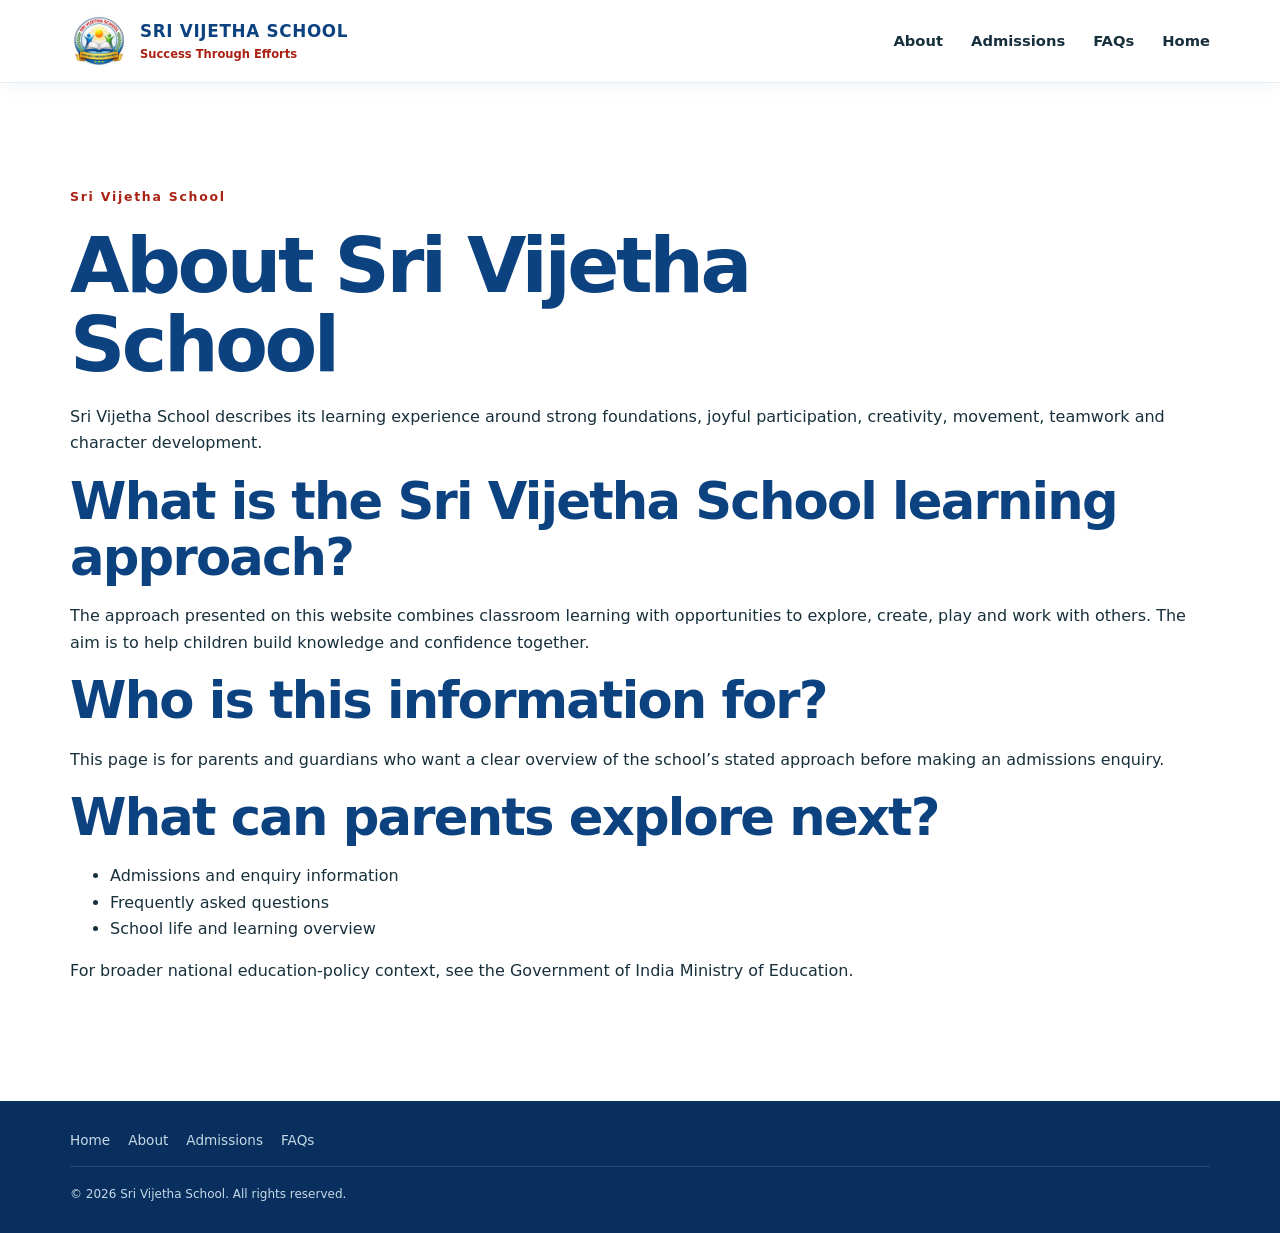
<file: about.html>
<!doctype html><html lang="en"><head><title>Sri Vijetha School | About</title><meta charset="utf-8"><meta name="viewport" content="width=device-width, initial-scale=1"><meta name="description" content="Sri Vijetha School | About. Clear information for parents and guardians about Sri Vijetha School."><link rel="canonical" href="https://www.srivijethaschool.com/about.html"><meta property="og:type" content="website"><meta property="og:site_name" content="Sri Vijetha School"><link rel="stylesheet" href="style.css"><link rel="icon" href="school-badge.jpg"><script type="application/ld+json">{"@context":"https://schema.org","@type":"WebPage","name":"Sri Vijetha School | About","url":"https://www.srivijethaschool.com/about.html","isPartOf":{"@id":"https://www.srivijethaschool.com/#website"},"about":{"@id":"https://www.srivijethaschool.com/#organization"}}</script></head><body><header class="site-header"><div class="container nav-wrap"><a class="brand" href="/" aria-label="Sri Vijetha School home"><img src="school-badge.jpg" alt="Sri Vijetha School badge"><div><strong>Sri Vijetha School</strong><small>Success Through Efforts</small></div></a><nav class="nav" aria-label="Main navigation"><a href="about.html">About</a><a href="admissions.html">Admissions</a><a href="faq.html">FAQs</a><a href="/">Home</a></nav></div></header><main class="section"><div class="container"><span class="section-kicker">Sri Vijetha School</span><h1>About Sri Vijetha School</h1><p>Sri Vijetha School describes its learning experience around strong foundations, joyful participation, creativity, movement, teamwork and character development.</p><h2>What is the Sri Vijetha School learning approach?</h2><p>The approach presented on this website combines classroom learning with opportunities to explore, create, play and work with others. The aim is to help children build knowledge and confidence together.</p><h2>Who is this information for?</h2><p>This page is for parents and guardians who want a clear overview of the school’s stated approach before making an admissions enquiry.</p><h2>What can parents explore next?</h2><ul><li><a href="admissions.html">Admissions and enquiry information</a></li><li><a href="faq.html">Frequently asked questions</a></li><li><a href="/">School life and learning overview</a></li></ul><p>For broader national education-policy context, see the <a href="https://www.education.gov.in/national-education-policy" rel="noopener noreferrer">Government of India Ministry of Education</a>.</p></div></main><footer><div class="container footer-grid"><div class="footer-links"><a href="/">Home</a><a href="about.html">About</a><a href="admissions.html">Admissions</a><a href="faq.html">FAQs</a></div><p>© <span id="year"></span> Sri Vijetha School. All rights reserved.</p></div></footer><script>document.getElementById('year').textContent=new Date().getFullYear();</script></body></html>
</file>
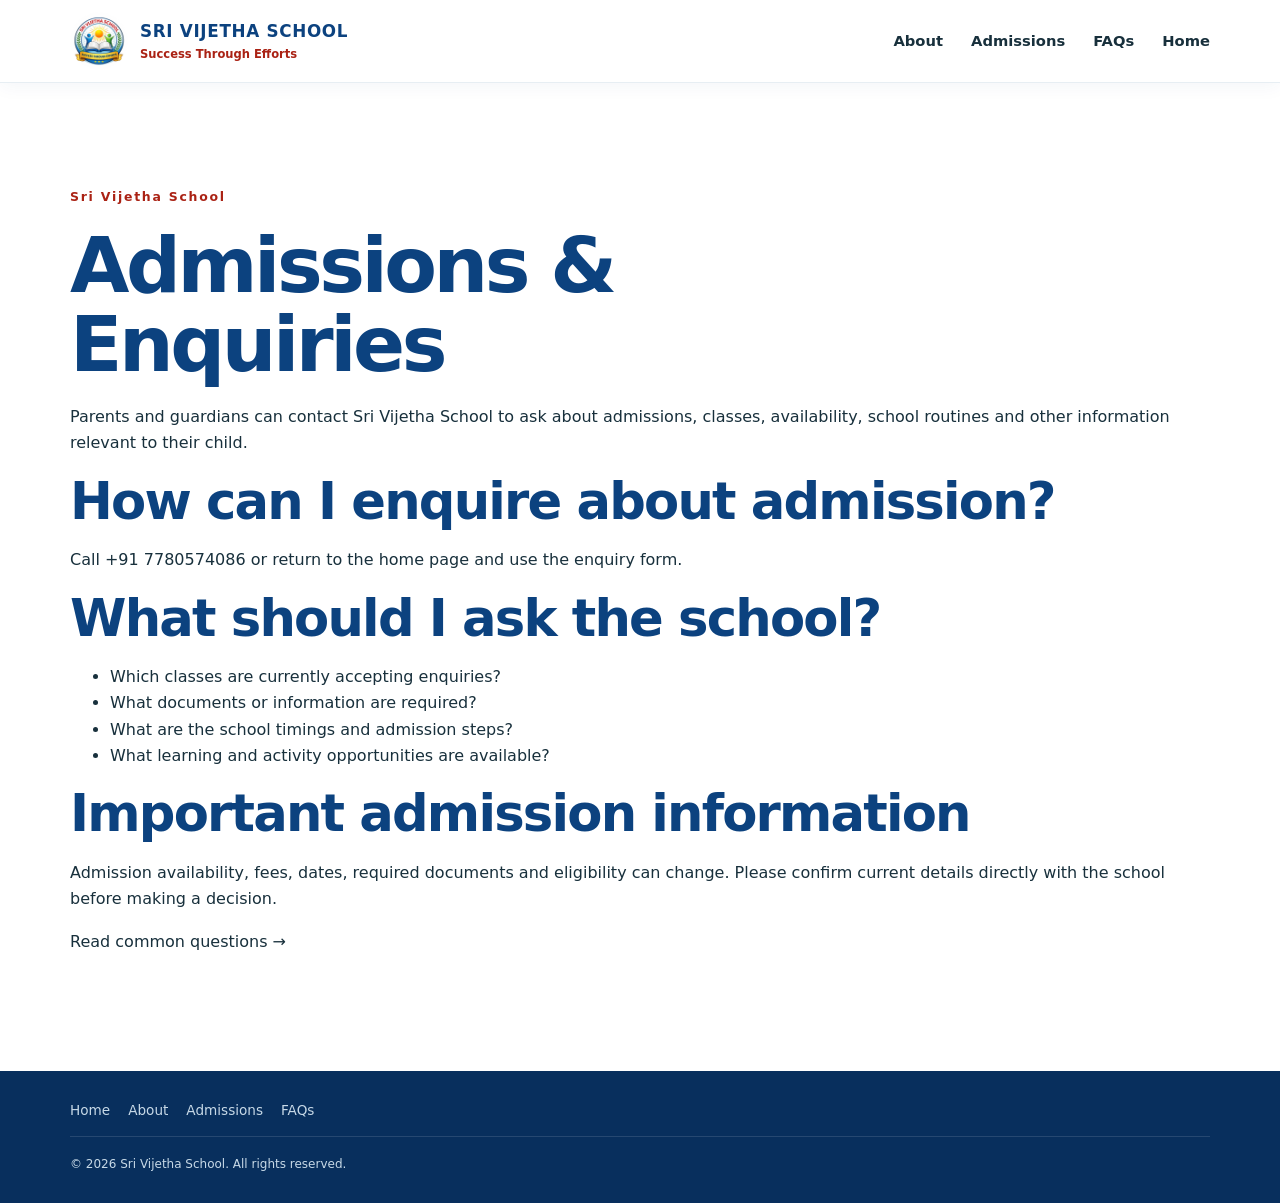
<file: admissions.html>
<!doctype html><html lang="en"><head><title>Sri Vijetha School | Admissions Enquiries</title><meta charset="utf-8"><meta name="viewport" content="width=device-width, initial-scale=1"><meta name="description" content="Sri Vijetha School | Admissions Enquiries. Clear information for parents and guardians about Sri Vijetha School."><link rel="canonical" href="https://www.srivijethaschool.com/admissions.html"><meta property="og:type" content="website"><meta property="og:site_name" content="Sri Vijetha School"><link rel="stylesheet" href="style.css"><link rel="icon" href="school-badge.jpg"><script type="application/ld+json">{"@context":"https://schema.org","@type":"WebPage","name":"Sri Vijetha School | Admissions Enquiries","url":"https://www.srivijethaschool.com/admissions.html","isPartOf":{"@id":"https://www.srivijethaschool.com/#website"},"about":{"@id":"https://www.srivijethaschool.com/#organization"}}</script></head><body><header class="site-header"><div class="container nav-wrap"><a class="brand" href="/" aria-label="Sri Vijetha School home"><img src="school-badge.jpg" alt="Sri Vijetha School badge"><div><strong>Sri Vijetha School</strong><small>Success Through Efforts</small></div></a><nav class="nav" aria-label="Main navigation"><a href="about.html">About</a><a href="admissions.html">Admissions</a><a href="faq.html">FAQs</a><a href="/">Home</a></nav></div></header><main class="section"><div class="container"><span class="section-kicker">Sri Vijetha School</span><h1>Admissions & Enquiries</h1><p>Parents and guardians can contact Sri Vijetha School to ask about admissions, classes, availability, school routines and other information relevant to their child.</p><h2>How can I enquire about admission?</h2><p>Call <a href="tel:+917780574086">+91 7780574086</a> or return to the <a href="/">home page</a> and use the enquiry form.</p><h2>What should I ask the school?</h2><ul><li>Which classes are currently accepting enquiries?</li><li>What documents or information are required?</li><li>What are the school timings and admission steps?</li><li>What learning and activity opportunities are available?</li></ul><h2>Important admission information</h2><p>Admission availability, fees, dates, required documents and eligibility can change. Please confirm current details directly with the school before making a decision.</p><p><a href="faq.html">Read common questions →</a></p></div></main><footer><div class="container footer-grid"><div class="footer-links"><a href="/">Home</a><a href="about.html">About</a><a href="admissions.html">Admissions</a><a href="faq.html">FAQs</a></div><p>© <span id="year"></span> Sri Vijetha School. All rights reserved.</p></div></footer><script>document.getElementById('year').textContent=new Date().getFullYear();</script></body></html>
</file>
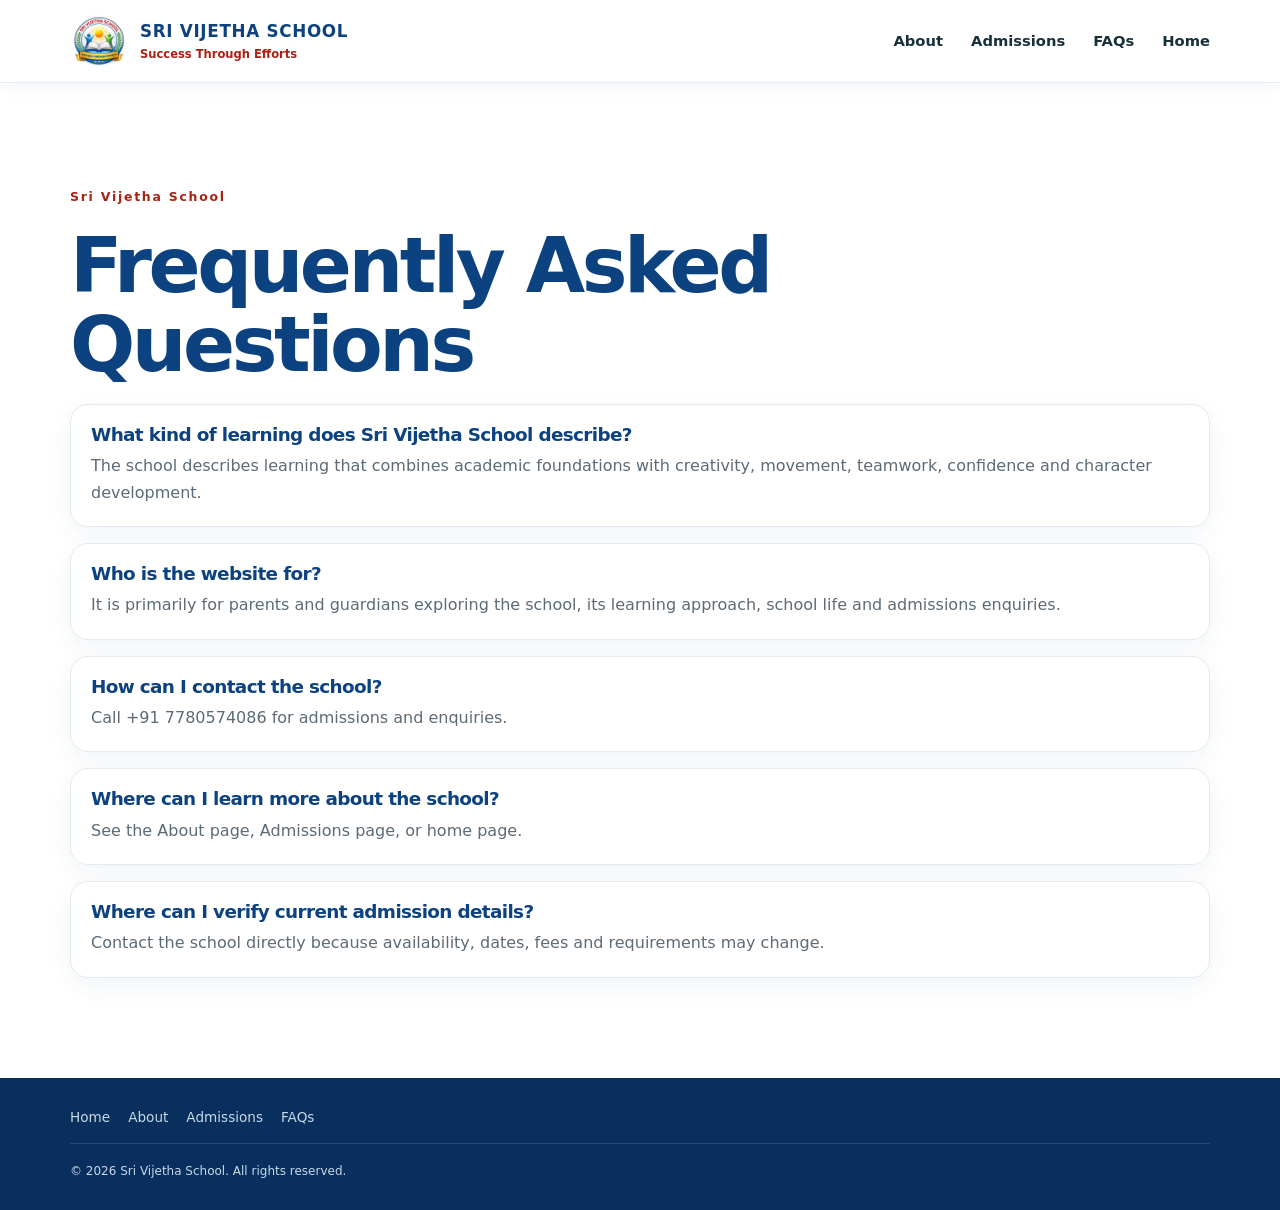
<file: faq.html>
<!doctype html><html lang="en"><head><title>Sri Vijetha School | Frequently Asked Questions</title><meta charset="utf-8"><meta name="viewport" content="width=device-width, initial-scale=1"><meta name="description" content="Sri Vijetha School | Frequently Asked Questions. Clear information for parents and guardians about Sri Vijetha School."><link rel="canonical" href="https://www.srivijethaschool.com/faq.html"><meta property="og:type" content="website"><meta property="og:site_name" content="Sri Vijetha School"><link rel="stylesheet" href="style.css"><link rel="icon" href="school-badge.jpg"><script type="application/ld+json">{"@context":"https://schema.org","@type":"WebPage","name":"Sri Vijetha School | Frequently Asked Questions","url":"https://www.srivijethaschool.com/faq.html","isPartOf":{"@id":"https://www.srivijethaschool.com/#website"},"about":{"@id":"https://www.srivijethaschool.com/#organization"}}</script></head><body><header class="site-header"><div class="container nav-wrap"><a class="brand" href="/" aria-label="Sri Vijetha School home"><img src="school-badge.jpg" alt="Sri Vijetha School badge"><div><strong>Sri Vijetha School</strong><small>Success Through Efforts</small></div></a><nav class="nav" aria-label="Main navigation"><a href="about.html">About</a><a href="admissions.html">Admissions</a><a href="faq.html">FAQs</a><a href="/">Home</a></nav></div></header><main class="section"><div class="container"><span class="section-kicker">Sri Vijetha School</span><h1>Frequently Asked Questions</h1><div class="faq-list"><article><h2>What kind of learning does Sri Vijetha School describe?</h2><p>The school describes learning that combines academic foundations with creativity, movement, teamwork, confidence and character development.</p></article><article><h2>Who is the website for?</h2><p>It is primarily for parents and guardians exploring the school, its learning approach, school life and admissions enquiries.</p></article><article><h2>How can I contact the school?</h2><p>Call <a href="tel:+917780574086">+91 7780574086</a> for admissions and enquiries.</p></article><article><h2>Where can I learn more about the school?</h2><p>See the <a href="about.html">About page</a>, <a href="admissions.html">Admissions page</a>, or <a href="/">home page</a>.</p></article><article><h2>Where can I verify current admission details?</h2><p>Contact the school directly because availability, dates, fees and requirements may change.</p></article></div></div></main><footer><div class="container footer-grid"><div class="footer-links"><a href="/">Home</a><a href="about.html">About</a><a href="admissions.html">Admissions</a><a href="faq.html">FAQs</a></div><p>© <span id="year"></span> Sri Vijetha School. All rights reserved.</p></div></footer><script>document.getElementById('year').textContent=new Date().getFullYear();</script></body></html>
</file>
<file: style.css>
:root{
  --blue:#0c427f; --blue2:#197dc2; --deep:#18303c; --red:#aa2214;
  --green:#4c873a; --yellow:#f7dc43; --gold:#ec9f19; --cream:#fffaf0;
  --sky:#eaf8ff; --white:#fff; --muted:#5c6b76; --shadow:0 20px 60px rgba(12,66,127,.12);
  --radius:26px;
}
*{box-sizing:border-box}html{scroll-behavior:smooth}body{margin:0;font-family:Inter,ui-sans-serif,system-ui,-apple-system,BlinkMacSystemFont,"Segoe UI",sans-serif;color:var(--deep);background:#fff;line-height:1.65}a{color:inherit;text-decoration:none}.container{width:min(1140px,92%);margin:auto}
.topbar{background:var(--blue);color:#fff;font-size:.82rem}.topbar-inner{display:flex;justify-content:space-between;padding:8px 0}.topbar a{color:var(--yellow);font-weight:800}
.site-header{position:sticky;top:0;z-index:20;background:rgba(255,255,255,.94);backdrop-filter:blur(12px);border-bottom:1px solid #e7eef3}.nav-wrap{display:flex;align-items:center;justify-content:space-between;min-height:82px}.brand{display:flex;align-items:center;gap:12px}.brand img{width:58px;height:58px;object-fit:contain;border-radius:50%;background:#fff}.brand strong{display:block;font-size:1.05rem;color:var(--blue);text-transform:uppercase;letter-spacing:.04em}.brand small{display:block;color:var(--red);font-weight:800;font-size:.72rem}.nav{display:flex;align-items:center;gap:28px;font-weight:700;font-size:.92rem}.nav a:hover{color:var(--blue2)}.nav-cta{background:var(--blue);color:#fff!important;padding:11px 18px;border-radius:999px;box-shadow:0 8px 18px rgba(12,66,127,.2)}.menu-toggle{display:none;border:0;background:transparent;font-size:1.8rem;color:var(--blue)}
.hero{position:relative;overflow:hidden;background:linear-gradient(180deg,#f7fdff 0%,#e8f7ff 80%,#fff 100%);padding:74px 0 0}.hero-grid{display:grid;grid-template-columns:1fr 1fr;gap:40px;align-items:center;min-height:590px}.eyebrow,.section-kicker{font-size:.78rem;font-weight:900;letter-spacing:.14em;color:var(--red)}h1{font-size:clamp(2.65rem,5vw,4.8rem);line-height:1.02;margin:14px 0 20px;letter-spacing:-.045em;color:var(--blue)}h1 span,h2 span{color:var(--green)}.hero-copy>p{font-size:1.1rem;max-width:580px;color:var(--muted)}.hero-actions{display:flex;gap:13px;flex-wrap:wrap;margin:28px 0}.btn{display:inline-flex;align-items:center;justify-content:center;gap:12px;border:0;padding:14px 22px;border-radius:999px;font-weight:900;cursor:pointer;font-size:.95rem}.btn-primary{background:var(--gold);color:#163448;box-shadow:0 12px 24px rgba(236,159,25,.25)}.btn-primary:hover{transform:translateY(-2px)}.btn-ghost{border:2px solid #bcd3e1;color:var(--blue);background:#fff}.hero-points{display:flex;gap:18px;flex-wrap:wrap;font-size:.82rem;font-weight:800;color:var(--blue)}.hero-points span{display:inline-flex;gap:5px}
.hero-art{position:relative;height:540px;border-radius:42px;background:linear-gradient(180deg,#bcecff 0%,#eafff5 62%,#77b955 62%,#4d873a 100%);box-shadow:var(--shadow);overflow:hidden}.hero-sun{position:absolute;width:230px;height:230px;border-radius:50%;background:rgba(247,220,67,.16);right:-70px;top:-60px}.cloud{position:absolute;background:#fff;border-radius:999px;opacity:.9}.cloud:before,.cloud:after{content:"";position:absolute;background:#fff;border-radius:50%}.cloud-a{width:110px;height:28px;left:30px;top:60px}.cloud-a:before{width:44px;height:44px;left:15px;top:-20px}.cloud-a:after{width:52px;height:52px;right:12px;top:-28px}.cloud-b{width:95px;height:24px;right:25px;top:130px}.cloud-b:before{width:40px;height:40px;left:12px;top:-20px}.cloud-b:after{width:44px;height:44px;right:8px;top:-25px}.school-building{position:absolute;left:18%;right:18%;bottom:120px;height:230px}.school-roof{height:0;border-left:190px solid transparent;border-right:190px solid transparent;border-bottom:80px solid var(--red);filter:drop-shadow(0 8px 0 rgba(12,66,127,.12))}.school-front{height:150px;background:#fff7df;border:6px solid #d88a1a;border-top:0;border-radius:0 0 18px 18px;position:relative;padding:16px}.school-sign{background:var(--blue);color:#fff;text-align:center;padding:8px;border-radius:9px;font-weight:1000;font-size:.85rem;letter-spacing:.12em}.windows{display:flex;gap:18px;justify-content:center;margin-top:20px}.windows i{width:42px;height:48px;background:#9eddf5;border:5px solid var(--blue);border-radius:7px}.door{position:absolute;bottom:0;left:calc(50% - 26px);width:52px;height:75px;background:var(--blue);border-radius:22px 22px 0 0}.grass{position:absolute;bottom:0;left:0;right:0;height:105px;background:repeating-linear-gradient(80deg,transparent 0 14px,rgba(255,255,255,.08) 15px 17px)}
.tree{position:absolute;bottom:92px;width:72px;height:120px}.tree:before{content:"";position:absolute;bottom:0;left:31px;width:13px;height:60px;background:#754b2c;border-radius:8px}.tree:after{content:"";position:absolute;left:4px;top:0;width:65px;height:70px;border-radius:50%;background:var(--green);box-shadow:25px 18px 0 #65a747,-14px 20px 0 #397b3d}.tree-a{left:5%}.tree-b{right:5%;transform:scale(.9)}
.kid{position:absolute;bottom:76px;width:80px;height:170px;animation:bob 2.7s ease-in-out infinite}.kid .head{position:absolute;left:23px;top:0;width:44px;height:44px;border-radius:50%;background:#b96d45;border:3px solid rgba(0,0,0,.08)}.kid .body{position:absolute;left:17px;top:43px;width:56px;height:72px;border-radius:22px 22px 14px 14px}.kid .arm{position:absolute;top:49px;width:15px;height:64px;border-radius:12px;background:#b96d45;transform-origin:top}.kid .a1{left:7px;transform:rotate(34deg)}.kid .a2{right:7px;transform:rotate(-50deg)}.kid .leg{position:absolute;top:106px;width:15px;height:64px;background:#244b70;border-radius:10px}.kid .l1{left:23px;transform:rotate(8deg)}.kid .l2{right:23px;transform:rotate(-8deg)}.kid-blue{left:24%;animation-delay:.2s}.kid-blue .body{background:#197dc2}.kid-green{left:48%;animation-delay:.8s}.kid-green .body{background:#55a938}.kid-yellow{right:17%;animation-delay:1.3s}.kid-yellow .body{background:#f0aa1d}.ball{position:absolute;bottom:90px;left:44%;font-size:2.1rem;animation:ball 4s ease-in-out infinite}
.wave{height:80px;background:#fff;border-radius:50% 50% 0 0/100% 100% 0 0;margin-top:-20px;position:relative;z-index:2}
.trust-strip{background:#fff;border-bottom:1px solid #e8eef2}.stats{display:grid;grid-template-columns:repeat(4,1fr);padding:26px 0}.stats div{display:flex;flex-direction:column;align-items:center;text-align:center;border-right:1px solid #e2e9ee}.stats div:last-child{border:0}.stats strong{font-size:2rem;color:var(--blue);line-height:1}.stats span{font-size:.78rem;color:var(--muted);font-weight:800;margin-top:6px}
.section{padding:100px 0}.section-soft{background:#f4fbff}.section-navy{background:linear-gradient(135deg,#0c427f,#12355f);color:#fff}.two-col{display:grid;grid-template-columns:1fr 1fr;gap:70px;align-items:center}.section h2{font-size:clamp(2.2rem,4vw,3.4rem);line-height:1.1;margin:12px 0 18px;color:var(--blue);letter-spacing:-.035em}.section-copy p{color:var(--muted);font-size:1.02rem}.section-copy em{color:var(--red);font-style:normal}.text-link{color:var(--blue);font-weight:900;display:inline-block;margin-top:8px}.badge-card{position:relative;background:linear-gradient(145deg,#fff,#f4fbff);border-radius:36px;padding:34px;box-shadow:var(--shadow);text-align:center;overflow:hidden}.badge-card img{position:relative;z-index:2;width:min(100%,420px);display:block;margin:auto;filter:drop-shadow(0 20px 24px rgba(12,66,127,.16))}.badge-glow{position:absolute;width:260px;height:260px;border-radius:50%;background:rgba(247,220,67,.26);top:-90px;right:-60px}.badge-caption{position:relative;z-index:2;margin-top:8px}.badge-caption span{display:block;font-size:.72rem;text-transform:uppercase;letter-spacing:.15em;color:var(--red);font-weight:900}.badge-caption strong{font-size:1.15rem;color:var(--blue)}
.section-heading{text-align:center;max-width:720px;margin:0 auto 42px}.section-heading h2{margin-bottom:12px}.section-heading p{color:var(--muted)}.cards{display:grid;gap:18px}.cards.four{grid-template-columns:repeat(4,1fr)}.feature-card{background:#fff;border:1px solid #e2edf3;border-radius:24px;padding:26px;box-shadow:0 10px 30px rgba(12,66,127,.05);transition:.25s}.feature-card:hover{transform:translateY(-7px);box-shadow:var(--shadow)}.feature-card .icon{font-size:2rem}.feature-card h3{margin:14px 0 7px;color:var(--blue)}.feature-card p{margin:0;color:var(--muted);font-size:.9rem}
.life-grid{display:grid;grid-template-columns:1.25fr 1fr 1fr;grid-template-rows:260px 260px;gap:18px}.life-card{background:#fff;border:1px solid #e1ebf0;border-radius:26px;overflow:hidden;box-shadow:0 10px 28px rgba(12,66,127,.06);transition:.25s}.life-card:hover{transform:translateY(-5px)}.life-tall{grid-row:span 2}.life-illustration{height:185px;position:relative;overflow:hidden;display:flex;align-items:center;justify-content:center;font-size:3rem}.life-tall .life-illustration{height:405px}.life-photo{width:100%;height:100%;object-fit:cover;display:block;transition:transform .5s ease}.life-card:hover .life-photo{transform:scale(1.04)}.life-card>div:last-child{padding:15px 18px}.life-card b{display:block;color:var(--blue)}.life-card small{color:var(--muted)}.playground{background:linear-gradient(#bfeeff 0 58%,#76b84c 58%)}.playground .sun{position:absolute;top:20px;right:30px;font-size:3rem;color:#f4bf21}.slide{position:absolute;width:120px;height:18px;background:var(--red);right:18%;bottom:72px;transform:rotate(58deg);border-radius:20px}.swing{position:absolute;width:100px;height:75px;border:5px solid var(--blue);border-bottom:0;bottom:45px;left:15%}.kid-mini{position:absolute;bottom:28px;font-size:4rem}.k1{left:35%}.k2{right:12%}.art-room{background:#fff4cc}.science-room{background:#e5f6ff}.friends{background:#eff8e8;gap:5px}.friends span{font-size:4rem}
.light h2{color:#fff}.light p{color:#c7d9e7}.facility-grid{display:grid;grid-template-columns:repeat(4,1fr);gap:16px}.facility{padding:26px;border:1px solid rgba(255,255,255,.15);border-radius:22px;background:rgba(255,255,255,.06)}.facility span{font-size:2rem}.facility h3{margin:13px 0 5px}.facility p{margin:0;color:#bdd0df;font-size:.88rem}
.quote-section{padding-top:80px;padding-bottom:80px;background:#fffaf0}.quote-card{max-width:850px;text-align:center;background:#fff;border:1px solid #f2e4bd;border-radius:30px;padding:55px 45px;box-shadow:0 20px 50px rgba(180,120,30,.08)}.quote-mark{font-family:Georgia;font-size:5rem;line-height:.7;color:var(--gold)}blockquote{margin:20px 0 12px;font-size:clamp(1.4rem,3vw,2.2rem);line-height:1.3;color:var(--blue);font-weight:800}.quote-card p{color:var(--red);font-weight:900}
.contact-section{background:#f4fbff}.contact-grid{display:grid;grid-template-columns:1fr 1fr;gap:70px;align-items:start}.contact-copy h2{color:var(--blue)}.contact-copy>p{color:var(--muted)}.contact-list{display:grid;gap:15px;margin-top:28px}.contact-list>div{display:flex;align-items:center;gap:15px}.contact-list>div>span{width:46px;height:46px;display:grid;place-items:center;background:#fff;border-radius:14px;box-shadow:0 8px 20px rgba(12,66,127,.08)}.contact-list small{display:block;color:var(--muted)}.contact-list b{color:var(--blue)}.enquiry-form{background:#fff;border:1px solid #dfebf1;border-radius:28px;padding:30px;box-shadow:var(--shadow)}.enquiry-form h3{margin-top:0;color:var(--blue);font-size:1.4rem}.enquiry-form label{display:block;font-size:.8rem;font-weight:900;color:var(--blue);margin-top:14px}.enquiry-form input,.enquiry-form select,.enquiry-form textarea{width:100%;margin-top:6px;border:1px solid #d7e4eb;border-radius:12px;padding:12px 13px;font:inherit;outline:none;background:#fbfdff}.enquiry-form input:focus,.enquiry-form select:focus,.enquiry-form textarea:focus{border-color:var(--blue2);box-shadow:0 0 0 3px rgba(25,125,194,.1)}.enquiry-form button{margin-top:18px;width:100%}.form-note{font-size:.72rem;color:#7a8a94;margin-bottom:0}
footer{background:#082f5d;color:#c7d9e7;padding:28px 0}.footer-grid{display:grid;grid-template-columns:1fr auto;align-items:center;gap:15px}.footer-brand strong{color:#fff}.footer-brand small{color:var(--yellow)}.footer-links{display:flex;gap:22px;font-size:.85rem}.footer-links a:hover{color:#fff}.footer-grid>p{grid-column:1/-1;margin:0;font-size:.75rem;border-top:1px solid rgba(255,255,255,.12);padding-top:18px}
.reveal{opacity:0;transform:translateY(22px);transition:opacity .7s ease,transform .7s ease}.reveal.visible{opacity:1;transform:none}.delay-1{transition-delay:.1s}.delay-2{transition-delay:.2s}.delay-3{transition-delay:.3s}
@keyframes bob{0%,100%{transform:translateY(0) rotate(-1deg)}50%{transform:translateY(-10px) rotate(2deg)}}@keyframes ball{0%,100%{transform:translate(0,0) rotate(0)}50%{transform:translate(40px,-70px) rotate(180deg)}}
@media(max-width:900px){.nav{gap:16px}.hero-grid,.two-col,.contact-grid{grid-template-columns:1fr}.hero{padding-top:45px}.hero-art{height:470px}.cards.four,.facility-grid{grid-template-columns:repeat(2,1fr)}.life-grid{grid-template-columns:1fr 1fr;grid-template-rows:300px 300px}.life-tall{grid-row:span 2}.life-tall .life-illustration{height:245px}.school-building{left:14%;right:14%}.stats{grid-template-columns:repeat(2,1fr);gap:18px}.stats div:nth-child(2){border:0}.contact-grid{gap:35px}}
@media(max-width:680px){.topbar-right{display:none}.nav{display:none;position:absolute;left:4%;right:4%;top:78px;background:#fff;border-radius:18px;padding:16px;box-shadow:var(--shadow);flex-direction:column;align-items:stretch}.nav.open{display:flex}.nav a{padding:9px 12px}.menu-toggle{display:block}.brand img{width:50px;height:50px}.brand strong{font-size:.9rem}.hero-grid{min-height:auto}.hero-art{height:390px}.school-building{bottom:92px;transform:scale(.78);transform-origin:bottom center}.kid{transform:scale(.72);transform-origin:bottom center}.kid-blue{left:15%}.kid-green{left:43%}.kid-yellow{right:8%}.tree{bottom:65px}.grass{height:75px}.cards.four,.facility-grid,.life-grid{grid-template-columns:1fr}.life-grid{grid-template-rows:auto}.life-tall{grid-row:auto}.life-tall .life-illustration{height:240px}.life-illustration{height:160px}.life-photo{height:100%}.stats{grid-template-columns:1fr 1fr}.stats strong{font-size:1.55rem}.section{padding:72px 0}.two-col{gap:35px}.badge-card{padding:18px}.footer-grid{grid-template-columns:1fr}.footer-links{flex-wrap:wrap}.footer-grid>p{grid-column:auto}}

.answer-summary{background:#f7fbfe;border-bottom:1px solid #e2edf4;padding:16px 0;color:var(--deep)}.answer-summary .container{font-size:.98rem}.faq-list{display:grid;gap:16px}.faq-list article{background:#fff;border:1px solid #e2ebf0;border-radius:18px;padding:20px;box-shadow:0 8px 24px rgba(12,66,127,.06)}.faq-list h2,.faq-list h3{margin:0 0 8px;color:var(--blue);font-size:1.15rem}.faq-list p{margin:0;color:var(--muted)}.footer-links{display:flex;gap:18px;flex-wrap:wrap}.footer-links a:hover{color:var(--blue2)}@media(max-width:760px){.nav{gap:12px;font-size:.78rem}.answer-summary{font-size:.9rem}}
.content-list,.steps,.evidence-list{margin:18px 0 0;padding-left:22px;color:var(--muted)}.content-list li,.steps li,.evidence-list li{margin:7px 0}.steps{display:grid;gap:6px;text-align:left;max-width:620px;margin:18px auto 0}.evidence-list{display:grid;gap:5px;text-align:left;margin:18px auto 0;max-width:650px}.section-heading>p{margin-bottom:8px}
/* Parent-first UI/UX refresh */
:root{--focus:#197dc2}
body{background:#fff}
.topbar{font-size:.78rem}.topbar-inner{min-height:34px;align-items:center}.topbar-right a{text-decoration:underline;text-underline-offset:3px}
.site-header{box-shadow:0 3px 18px rgba(12,66,127,.05)}
.nav a{position:relative}.nav a:not(.nav-cta)::after{content:"";position:absolute;left:12px;right:12px;bottom:-8px;height:2px;background:var(--gold);transform:scaleX(0);transition:.2s;transform-origin:center}.nav a:not(.nav-cta):hover::after{transform:scaleX(1)}
.answer-summary{padding:12px 0}.answer-summary .container{display:flex;align-items:center;gap:9px;flex-wrap:wrap}.summary-label{font-size:.68rem;font-weight:900;letter-spacing:.14em;color:var(--red);background:#fff1ee;padding:5px 9px;border-radius:999px}.answer-summary strong{color:var(--blue)}
.hero{padding:52px 0 0}.hero-grid{min-height:610px;gap:64px}.hero-copy{max-width:650px}.eyebrow{display:inline-flex;align-items:center;gap:8px;background:#fff;border:1px solid #dceaf2;padding:7px 12px;border-radius:999px;box-shadow:0 6px 18px rgba(12,66,127,.05)}h1{font-size:clamp(3rem,6vw,5.35rem);max-width:700px;margin-top:18px}.hero-lead{font-size:1.18rem!important;line-height:1.7!important;max-width:620px}.hero-actions{margin:30px 0 20px}.btn{min-height:50px}.btn-primary{padding-left:26px;padding-right:26px}.hero-points{gap:10px}.hero-points span{background:#fff;border:1px solid #dceaf2;padding:7px 11px;border-radius:999px;font-size:.76rem}.hero-note{display:flex;gap:12px;align-items:center;margin-top:24px;max-width:420px;padding:12px 14px;background:rgba(255,255,255,.72);border-left:3px solid var(--gold);border-radius:12px}.hero-note-icon{width:30px;height:30px;border-radius:50%;display:grid;place-items:center;background:#fff4d5;color:var(--blue);font-weight:900}.hero-note strong,.hero-note small{display:block}.hero-note strong{font-size:.8rem;color:var(--blue)}.hero-note small{font-size:.74rem;color:var(--muted);margin-top:2px}
.hero-art{border-radius:38px;min-height:540px}.hero-art-label{position:absolute;z-index:5;top:18px;left:18px;background:rgba(255,255,255,.9);padding:7px 11px;border-radius:999px;color:var(--blue);font-size:.67rem;font-weight:900;letter-spacing:.1em;box-shadow:0 7px 18px rgba(12,66,127,.12)}
.trust-strip{padding:4px 0 12px}.trust-strip .section-heading p{margin:0}.stats{padding:18px 0 26px}.stats strong{font-size:1.65rem}.stats span{max-width:130px}
.section{scroll-margin-top:95px}.section-heading h2{letter-spacing:-.045em}.feature-card{min-height:205px}.feature-card h3{font-size:1.02rem}.feature-card p{line-height:1.6}
.contact-heading{margin-bottom:45px}.contact-heading h2{margin-bottom:10px}.contact-section{padding-top:90px}.contact-list b a{color:var(--blue)}.contact-list b a:hover{text-decoration:underline}
.enquiry-form{position:sticky;top:105px}.enquiry-form input:focus,.enquiry-form select:focus,.enquiry-form textarea:focus{outline:3px solid rgba(25,125,194,.12)}
@media(max-width:900px){.hero-grid{gap:35px;min-height:auto}.hero-copy{max-width:none}.hero-art{min-height:460px}.enquiry-form{position:static}.nav{gap:12px}}
@media(max-width:680px){.topbar-inner{justify-content:center}.topbar-inner>span:first-child{font-size:.72rem}.answer-summary .container{display:block}.answer-summary strong{display:block;margin-top:4px}.hero{padding-top:34px}.hero-grid{gap:28px}.hero-copy{text-align:left}h1{font-size:clamp(2.65rem,13vw,4rem);line-height:1.02}.hero-lead{font-size:1.02rem!important}.hero-actions{display:grid;grid-template-columns:1fr}.btn{width:100%}.hero-points{display:grid;grid-template-columns:1fr}.hero-points span{justify-content:center}.hero-note{margin-top:18px}.hero-art{min-height:370px;border-radius:28px}.hero-art-label{font-size:.58rem}.stats{gap:8px}.stats div{padding:6px}.stats strong{font-size:1.25rem}.stats span{font-size:.68rem}.contact-heading{text-align:left}.contact-section{padding-top:72px}}


/* Indian student hero photo */
.photo-hero{background:#dff3fa;position:relative;isolation:isolate;overflow:hidden}
.hero-student-photo{position:absolute;inset:0;width:100%;height:100%;object-fit:cover;object-position:center 28%;display:block}
.photo-overlay{position:absolute;inset:0;background:linear-gradient(180deg,rgba(12,66,127,.04) 0%,rgba(12,66,127,.02) 52%,rgba(8,47,93,.42) 100%);z-index:1}
.photo-hero .hero-art-label{z-index:3}
.photo-caption{position:absolute;z-index:3;left:20px;right:20px;bottom:22px;padding:14px 16px;border-radius:16px;background:rgba(255,255,255,.92);box-shadow:0 12px 28px rgba(8,47,93,.18)}
.photo-caption strong,.photo-caption small{display:block}
.photo-caption strong{color:var(--blue);font-size:.98rem}
.photo-caption small{color:var(--muted);font-size:.72rem;margin-top:3px}
.hero-photo-credit{position:absolute;z-index:3;right:12px;bottom:5px;color:rgba(255,255,255,.9);font-size:.55rem;text-shadow:0 1px 3px rgba(0,0,0,.45)}
@media(max-width:900px){.hero-student-photo{object-position:center 22%}}
@media(max-width:680px){.hero-student-photo{object-position:center 24%}.photo-caption{left:14px;right:14px;bottom:18px;padding:11px 13px}.hero-photo-credit{font-size:.48rem;right:9px;bottom:4px}}


/* Generated landing-page visual system */
.hero{padding-top:52px;background:linear-gradient(135deg,#f4fcff 0%,#e9f8ff 58%,#f7fcff 100%)}
.hero-grid{grid-template-columns:1.02fr .98fr;gap:26px;min-height:585px}
.hero-eyebrow{display:inline-flex;align-items:center;gap:8px;background:#e5f4ff;border-radius:999px;padding:8px 16px;color:var(--blue2);letter-spacing:.03em}
.hero-eyebrow span{font-size:1rem}
.hero-copy>p{font-size:1.08rem;max-width:610px}
.btn-primary{background:var(--blue);color:#fff;box-shadow:0 12px 24px rgba(12,66,127,.2)}
.btn-ghost{border:2px solid var(--blue2);color:var(--blue);background:#fff}
.hero-points-visual{gap:0;justify-content:space-between;max-width:650px;margin-top:28px}
.hero-points-visual span{align-items:center;gap:10px;padding-right:18px;border-right:1px solid #cfe0ea;color:var(--blue)}
.hero-points-visual span:last-child{border-right:0}
.hero-points-visual b{display:grid;place-items:center;width:42px;height:42px;border-radius:50%;background:#e5f5ff;color:var(--blue2);font-size:1.25rem}
.hero-points-visual span:nth-child(2) b{background:#e8f6d8;color:var(--green)}
.hero-points-visual span:nth-child(3) b{background:#fff0cf;color:var(--gold)}
.hero-points-visual span:nth-child(4) b{background:#eee2ff;color:#8745d8}
.hero-points-visual small{font-size:.76rem;line-height:1.3;font-weight:800}
.hero-art.photo-hero{height:585px;border-radius:46% 0 0 46% / 50% 0 0 50%;box-shadow:none;background:#dff3fa}
.hero-student-photo{object-position:center 25%}
.photo-overlay{background:linear-gradient(180deg,rgba(12,66,127,0) 45%,rgba(8,47,93,.12) 100%)}
.photo-caption{display:none}
.hero-photo-credit{display:none}
.photo-hero .hero-art-label{top:26px;left:26px;background:rgba(255,255,255,.9);color:var(--blue);box-shadow:0 8px 22px rgba(12,66,127,.1);padding:10px 16px;border-radius:999px}
.journey-section{padding:70px 0 88px;background:#f8fcff;border-top:1px solid #eaf2f7}
.journey-heading{margin-bottom:34px}
.journey-heading h2{font-size:clamp(2rem,3.2vw,3rem)}
.journey-grid{display:grid;grid-template-columns:repeat(4,1fr);gap:18px}
.journey-step{display:grid;grid-template-columns:auto auto 1fr auto;align-items:center;gap:12px;padding:18px 16px;border-radius:24px;background:transparent;transition:.2s}
.journey-step:hover{background:#fff;box-shadow:0 12px 30px rgba(12,66,127,.08);transform:translateY(-3px)}
.journey-step>b{display:grid;place-items:center;width:30px;height:30px;border-radius:50%;background:var(--blue2);color:#fff;font-size:.8rem}
.journey-step:nth-child(2)>b{background:var(--green)}
.journey-step:nth-child(3)>b{background:var(--gold)}
.journey-step:nth-child(4)>b{background:#9a55df}
.journey-icon{display:grid;place-items:center;width:54px;height:54px;border-radius:50%;background:#dceeff;color:var(--blue2);font-size:1.6rem}
.journey-step:nth-child(2) .journey-icon{background:#e3f3d7;color:var(--green)}
.journey-step:nth-child(3) .journey-icon{background:#fff0cf;color:var(--gold)}
.journey-step:nth-child(4) .journey-icon{background:#eee0ff;color:#9a55df}
.journey-step strong,.journey-step small{display:block}
.journey-step strong{color:var(--blue);font-size:.95rem}
.journey-step small{color:var(--muted);font-size:.72rem;line-height:1.35;margin-top:3px}
.journey-arrow{color:#6d8da7;font-size:1.2rem}
@media(max-width:900px){
  .hero-grid{grid-template-columns:1fr;min-height:auto;padding-bottom:35px}
  .hero-art.photo-hero{height:500px;border-radius:34px}
  .journey-grid{grid-template-columns:1fr 1fr}
}
@media(max-width:680px){
  .hero{padding-top:34px}
  .hero-grid{gap:28px}
  .hero-art.photo-hero{height:390px;border-radius:30px}
  .hero-points-visual{display:grid;grid-template-columns:1fr 1fr;gap:12px}
  .hero-points-visual span{border-right:0;padding-right:0}
  .hero-points-visual b{width:36px;height:36px}
  .hero-points-visual small{font-size:.7rem}
  .journey-section{padding:58px 0 65px}
  .journey-grid{grid-template-columns:1fr}
  .journey-step{grid-template-columns:auto auto 1fr auto;padding:13px 8px}
}
</file>
